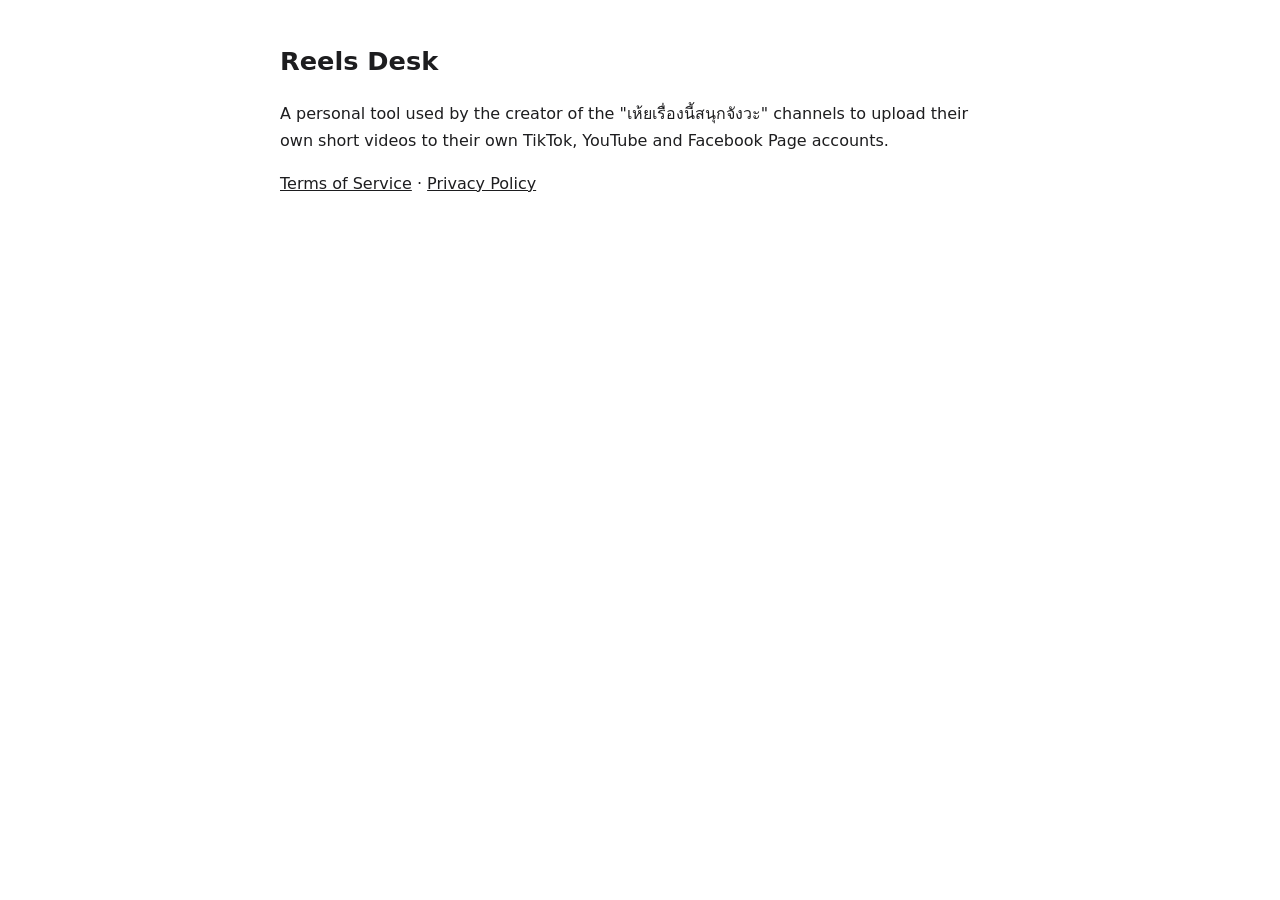
<file: index.html>
<!doctype html><html lang="en"><head><meta charset="utf-8"><meta name="viewport" content="width=device-width,initial-scale=1">
<title>Reels Desk</title><link rel="stylesheet" href="style.css"></head><body><main>
<h1>Reels Desk</h1>
<p>A personal tool used by the creator of the "เห้ยเรื่องนี้สนุกจังวะ" channels to upload their own short videos to their own TikTok, YouTube and Facebook Page accounts.</p>
<p><a href="terms.html">Terms of Service</a> · <a href="privacy.html">Privacy Policy</a></p>
</main></body></html>
</file>
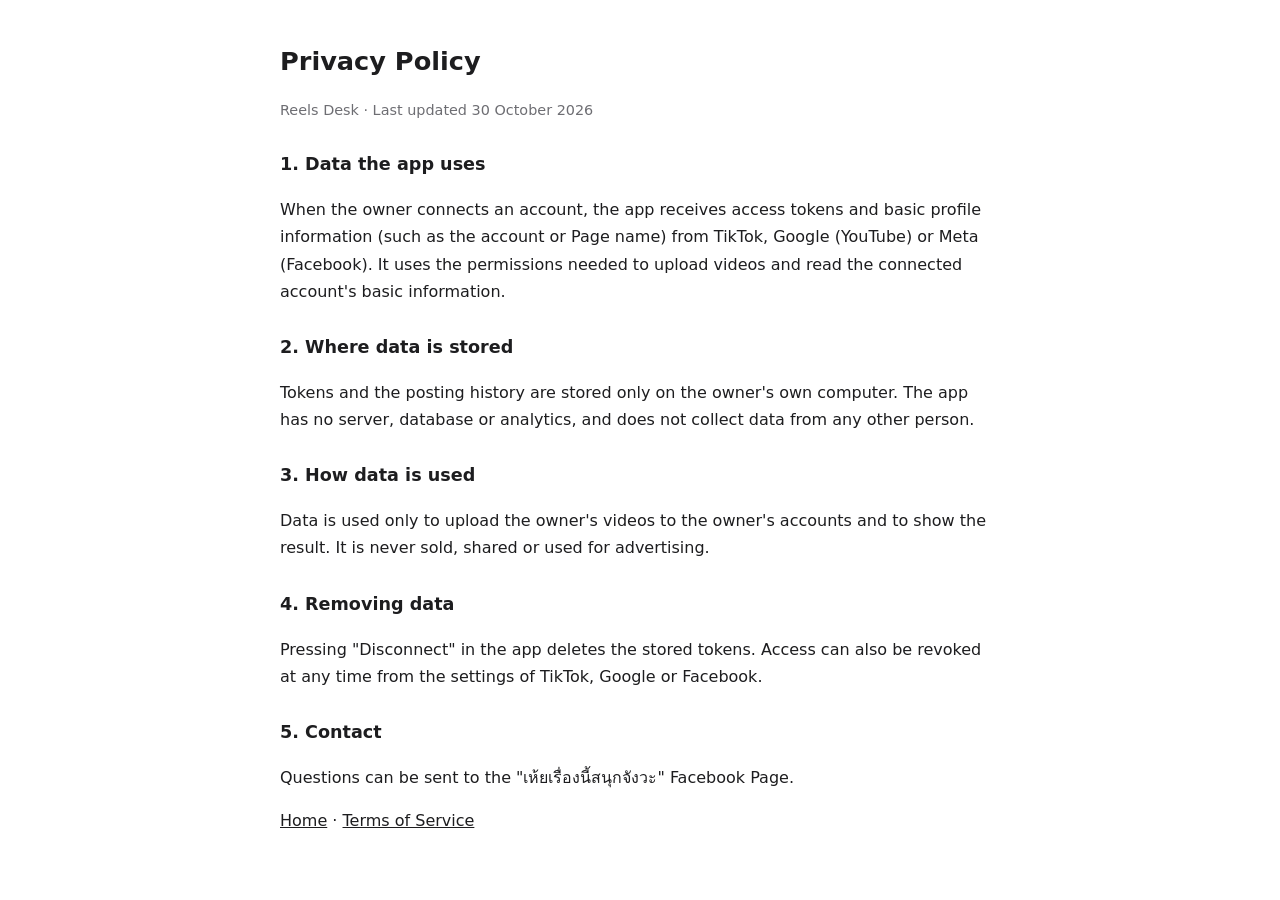
<file: privacy.html>
<!doctype html><html lang="en"><head><meta charset="utf-8"><meta name="viewport" content="width=device-width,initial-scale=1">
<title>Privacy Policy</title><link rel="stylesheet" href="style.css"></head><body><main>
<h1>Privacy Policy</h1>
<p class="muted">Reels Desk · Last updated 30 October 2026</p>
<h2>1. Data the app uses</h2>
<p>When the owner connects an account, the app receives access tokens and basic profile information (such as the account or Page name) from TikTok, Google (YouTube) or Meta (Facebook). It uses the permissions needed to upload videos and read the connected account's basic information.</p>
<h2>2. Where data is stored</h2>
<p>Tokens and the posting history are stored only on the owner's own computer. The app has no server, database or analytics, and does not collect data from any other person.</p>
<h2>3. How data is used</h2>
<p>Data is used only to upload the owner's videos to the owner's accounts and to show the result. It is never sold, shared or used for advertising.</p>
<h2>4. Removing data</h2>
<p>Pressing "Disconnect" in the app deletes the stored tokens. Access can also be revoked at any time from the settings of TikTok, Google or Facebook.</p>
<h2>5. Contact</h2>
<p>Questions can be sent to the "เห้ยเรื่องนี้สนุกจังวะ" Facebook Page.</p>
<p><a href="index.html">Home</a> · <a href="terms.html">Terms of Service</a></p>
</main></body></html>
</file>
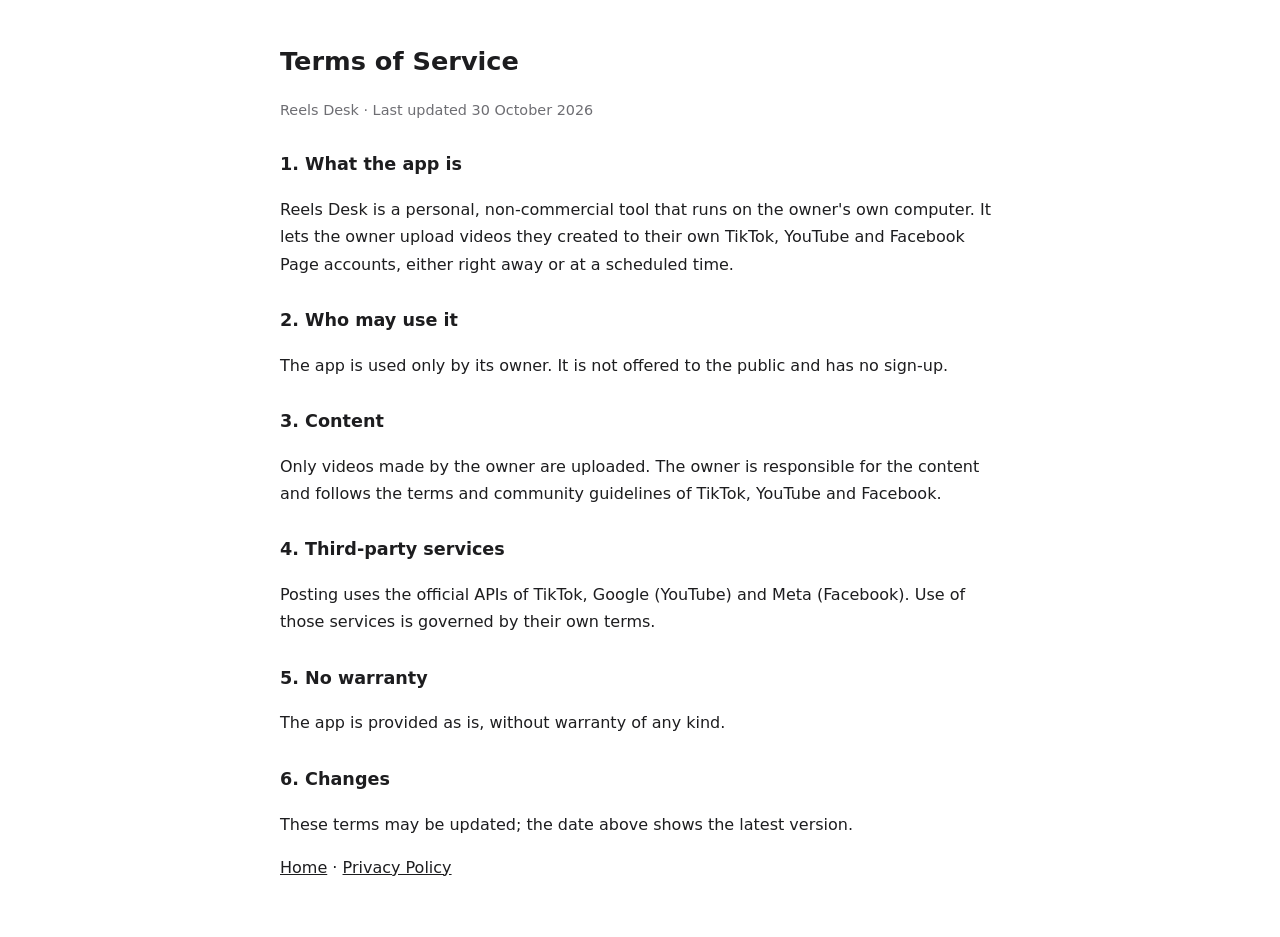
<file: terms.html>
<!doctype html><html lang="en"><head><meta charset="utf-8"><meta name="viewport" content="width=device-width,initial-scale=1">
<title>Terms of Service</title><link rel="stylesheet" href="style.css"></head><body><main>
<h1>Terms of Service</h1>
<p class="muted">Reels Desk · Last updated 30 October 2026</p>
<h2>1. What the app is</h2>
<p>Reels Desk is a personal, non-commercial tool that runs on the owner's own computer. It lets the owner upload videos they created to their own TikTok, YouTube and Facebook Page accounts, either right away or at a scheduled time.</p>
<h2>2. Who may use it</h2>
<p>The app is used only by its owner. It is not offered to the public and has no sign-up.</p>
<h2>3. Content</h2>
<p>Only videos made by the owner are uploaded. The owner is responsible for the content and follows the terms and community guidelines of TikTok, YouTube and Facebook.</p>
<h2>4. Third-party services</h2>
<p>Posting uses the official APIs of TikTok, Google (YouTube) and Meta (Facebook). Use of those services is governed by their own terms.</p>
<h2>5. No warranty</h2>
<p>The app is provided as is, without warranty of any kind.</p>
<h2>6. Changes</h2>
<p>These terms may be updated; the date above shows the latest version.</p>
<p><a href="index.html">Home</a> · <a href="privacy.html">Privacy Policy</a></p>
</main></body></html>
</file>
<file: style.css>
:root{--bg:#fff;--fg:#1d1d1f;--muted:#6e6e73}
@media (prefers-color-scheme:dark){:root{--bg:#111;--fg:#f2f2f2;--muted:#a1a1a6}}
body{margin:0;background:var(--bg);color:var(--fg);font:16px/1.7 system-ui,-apple-system,"Noto Sans Thai",sans-serif}
main{max-width:720px;margin:0 auto;padding:40px 16px}
h1{font-size:1.6rem;margin:0 0 4px}h2{font-size:1.1rem;margin-top:28px}
.muted{color:var(--muted);font-size:.9rem}a{color:inherit}
</file>
